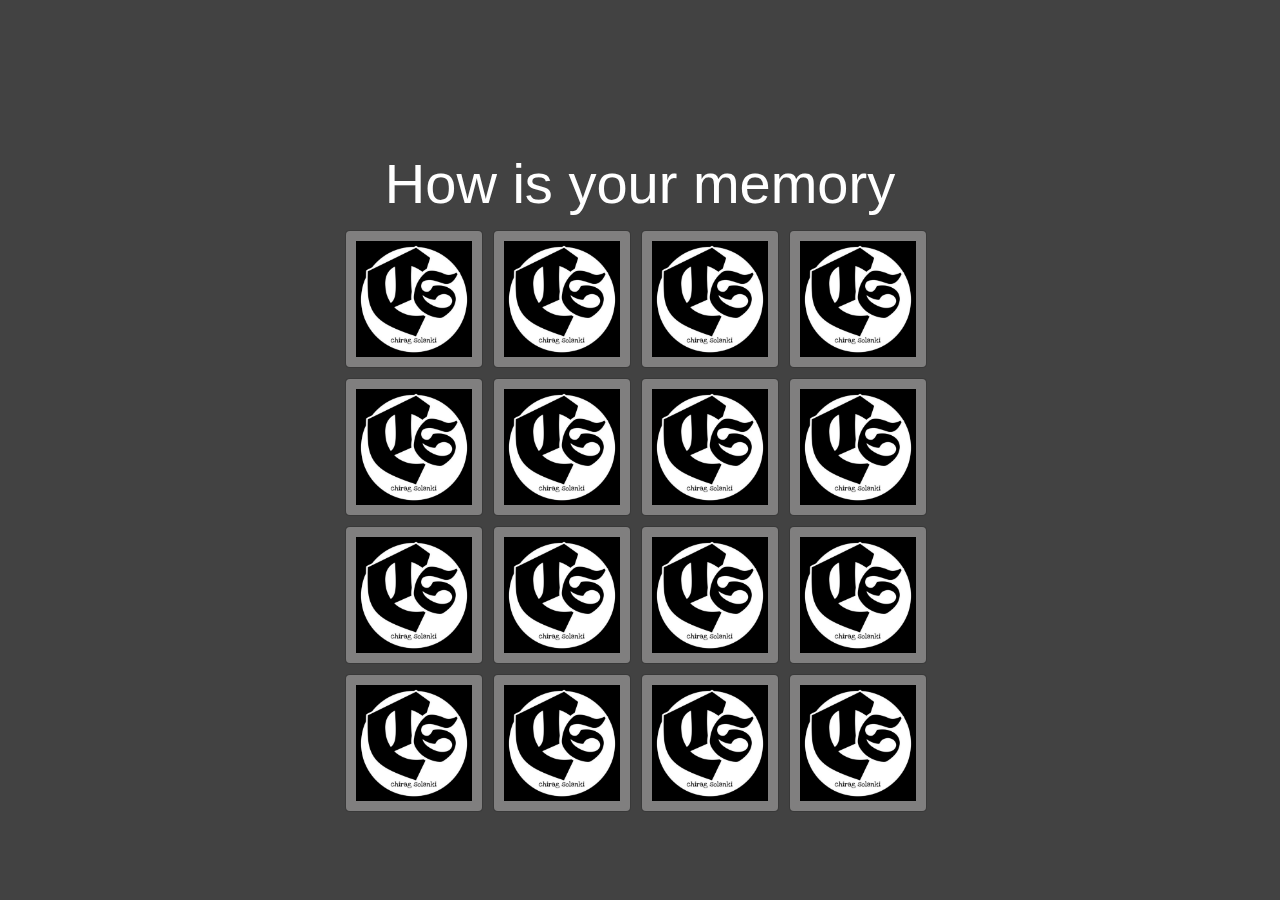
<file: 09 A game to guess smiley/index.html>
<!DOCTYPE html>
<html>

<head>
  <meta charset="UTF-8" />
  <title>CRS</title>
  <link rel="icon" href="logo.jpeg" sizes="16x16" type="image/png" />
  <link rel="stylesheet" href="https://stackpath.bootstrapcdn.com/bootstrap/4.5.0/css/bootstrap.min.css" />
  <link rel="stylesheet" href="styles.css" />
</head>

<body>
  <div class="gameContainer">
    <div class="container">
      <h1 class="text-center text-white display-4">How is your memory</h1>
    </div>
    <div class="card" data-image="evilface">
      <img src="evilface.png" class="front flip" alt="evilface" />
      <img src="logo.jpeg" class="back" alt="lco" />
    </div>
    <div class="card" data-image="evilface">
      <img src="evilface.png" class="front" alt="evilface" />
      <img src="logo.jpeg" class="back" alt="lco" />
    </div>
    <div class="card" data-image="angryface">
      <img src="angryface.png" class="front" alt="angryface" />
      <img src="logo.jpeg" class="back" alt="lco" />
    </div>
    <div class="card" data-image="angryface">
      <img src="angryface.png" class="front" alt="angryface" />
      <img src="logo.jpeg" class="back" alt="lco" />
    </div>
    <div class="card" data-image="coolface">
      <img src="coolface.png" class="front" alt="coolface" />
      <img src="logo.jpeg" class="back" alt="lco" />
    </div>
    <div class="card" data-image="coolface">
      <img src="coolface.png" class="front" alt="coolface" />
      <img src="logo.jpeg" class="back" alt="lco" />
    </div>
    <div class="card" data-image="feverface">
      <img src="feverface.png" class="front" alt="feverface" />
      <img src="logo.jpeg" class="back" alt="feverface" />
    </div>
    <div class="card" data-image="feverface">
      <img src="feverface.png" class="front" alt="feverface" />
      <img src="logo.jpeg" class="back" alt="feverface" />
    </div>
    <div class="card" data-image="vomitface">
      <img src="vomitface.png" class="front" alt="vomitface" />
      <img src="logo.jpeg" class="back" alt="vomitface" />
    </div>
    <div class="card" data-image="vomitface">
      <img src="vomitface.png" class="front" alt="vomitface" />
      <img src="logo.jpeg" class="back" alt="lco" />
    </div>
    <div class="card" data-image="sneezeface">
      <img src="sneezeface.png" class="front" alt="sneezeface" />
      <img src="logo.jpeg" class="back" alt="lco" />
    </div>
    <div class="card" data-image="sneezeface">
      <img src="sneezeface.png" class="front" alt="sneezeface" />
      <img src="logo.jpeg" class="back" alt="lco" />
    </div>
    <div class="card" data-image="mindblownface">
      <img src="mindblownface.png" class="front" alt="mindblownface" />
      <img src="logo.jpeg" class="back" alt="lco" />
    </div>
    <div class="card" data-image="mindblownface">
      <img src="mindblownface.png" class="front" alt="mindblownface" />
      <img src="logo.jpeg" class="back" alt="lco" />
    </div>
    <div class="card" data-image="thinkingface">
      <img src="thinkingface.png" class="front" alt="thinkingface" />
      <img src="logo.jpeg" class="back" alt="lco" />
    </div>
    <div class="card" data-image="thinkingface">
      <img src="thinkingface.png" class="front" alt="thinkingface" />
      <img src="logo.jpeg" class="back" alt="lco" />
    </div>
  </div>
  <script src="index.js"></script>
</body>

</html>
</file>
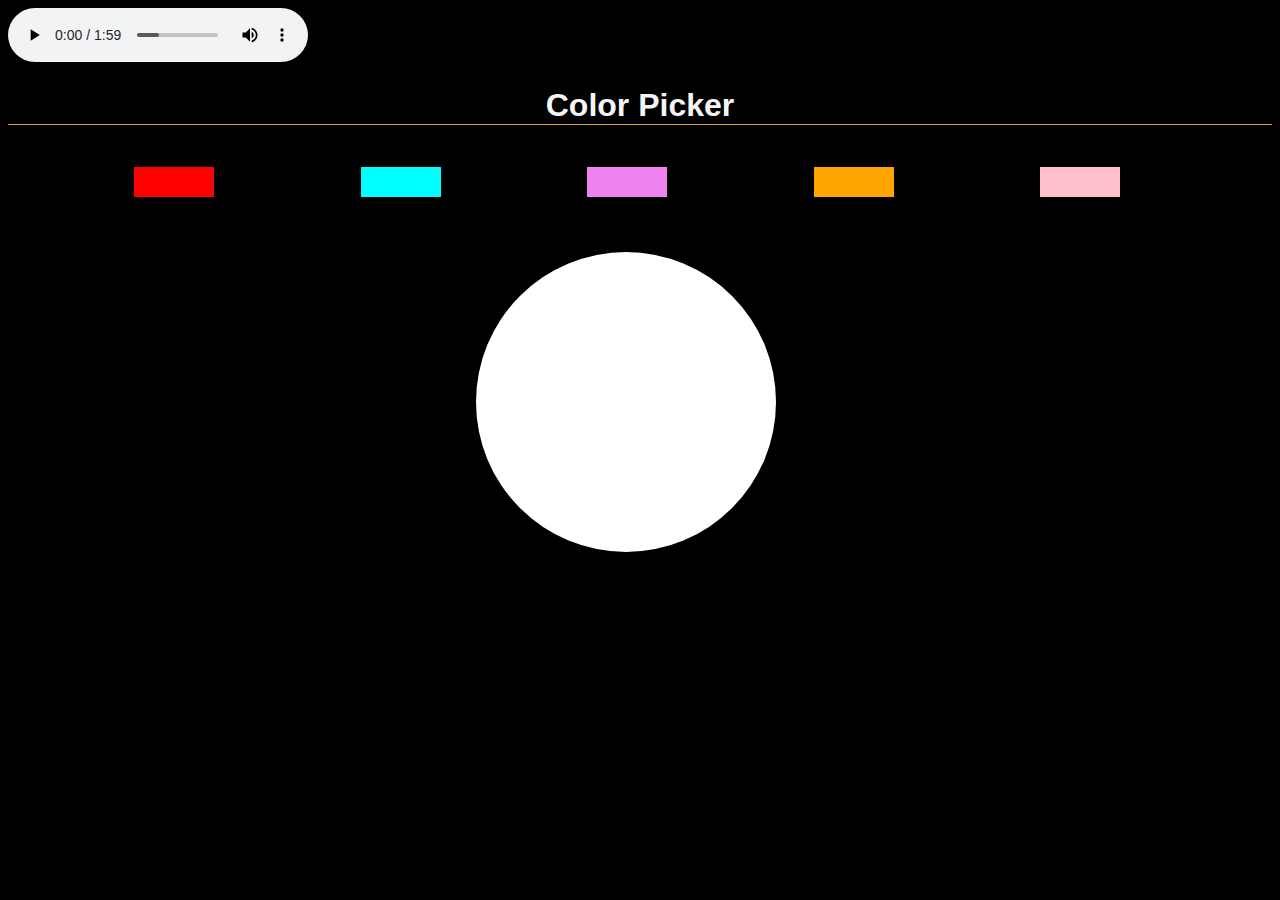
<file: 05 DOM/Color Piker Project/index.html>
<!DOCTYPE html>
<html lang="en">

<head>
    <meta charset="UTF-8">
    <meta http-equiv="X-UA-Compatible" content="IE=edge">
    <meta name="viewport" content="width=device-width, initial-scale=1.0">
    <title>Music App</title>
    <link rel="shortcut icon" href="mylogo.jpeg" type="image/x-icon">
    <link rel="stylesheet" href="style.css">
</head>

<body>
    <audio controls id="music">
        <source src="Mymusic.mp3" type="audio/mpeg">
        Your browser does not support the audio element.
    </audio>
    <div class="color-hover">
        <h1
            style="color:whitesmoke; text-align: center; font-family: 'Lucida Sans', 'Lucida Sans Regular', 'Lucida Grande', 'Lucida Sans Unicode', Geneva, Verdana, sans-serif; font-weight: 700; border-bottom: 1px solid goldenrod;  ">
            Color Picker</h1>
        <div class="color red"></div>
        <div class="color cyan"></div>
        <div class="color violet"></div>
        <div class="color orange"></div>
        <div class="color pink"></div>
    </div>
    <div class="center"></div>
    <script src="script.js"></script>
</body>

</html>
</file>
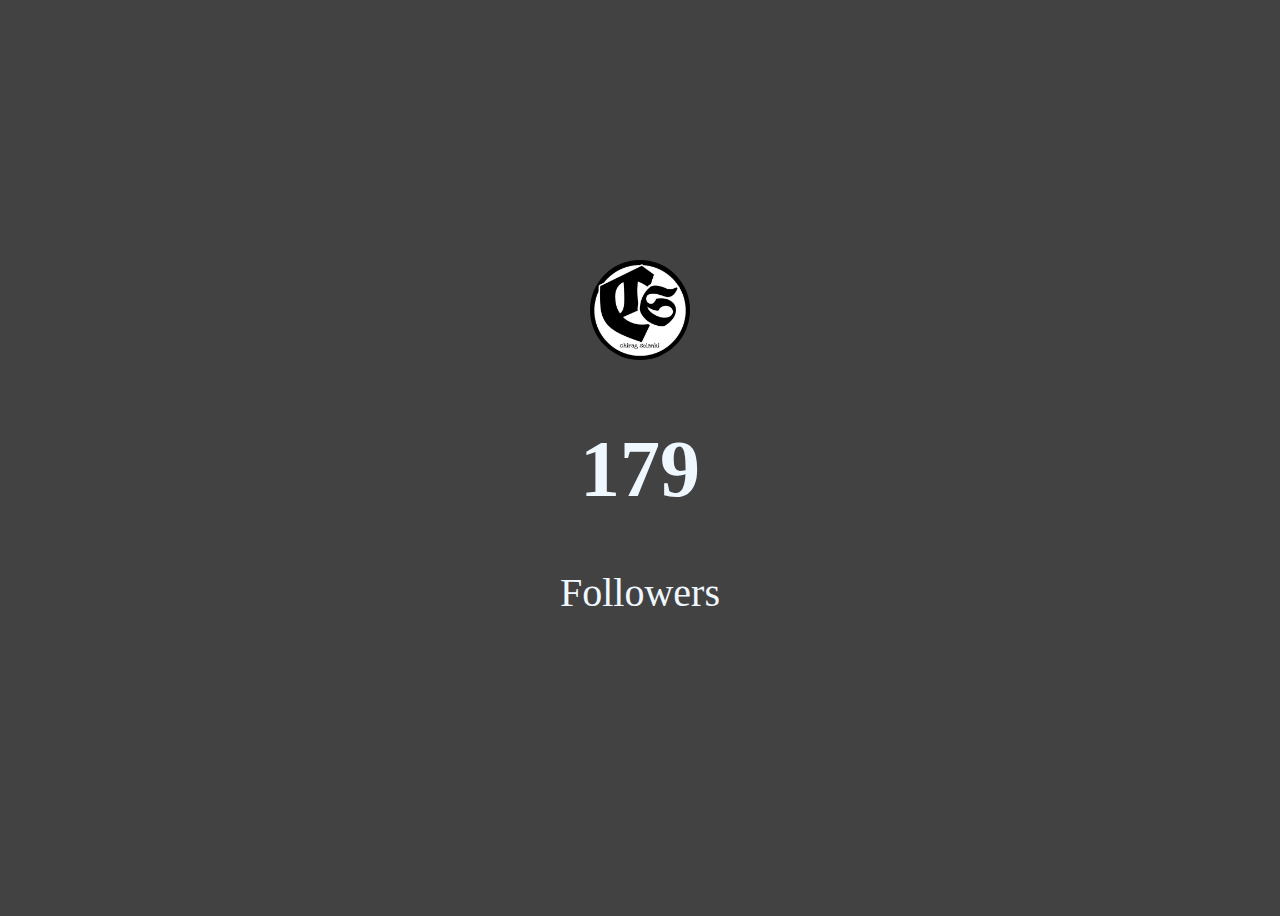
<file: 05 DOM/Counter Project/index.html>
<!DOCTYPE html>
<html lang="en">

<head>
    <meta charset="UTF-8">
    <meta http-equiv="X-UA-Compatible" content="IE=edge">
    <meta name="viewport" content="width=device-width, initial-scale=1.0">
    <title>Counter Project</title>
    <link rel="shortcut icon" href="mylogo.jpeg" type="image/x-icon">
    <link rel=" stylesheet" href="style.css">
</head>

<body>
    <div class="container">
        <img height="100px" src="mylogo.jpeg" alt="LCO" style="border-radius: 50%;">
        <h1 class="counter">1000</h1>
        <p class="followers">Followers</p>
    </div>
    <script src="script.js"></script>
</body>

</html>
</file>
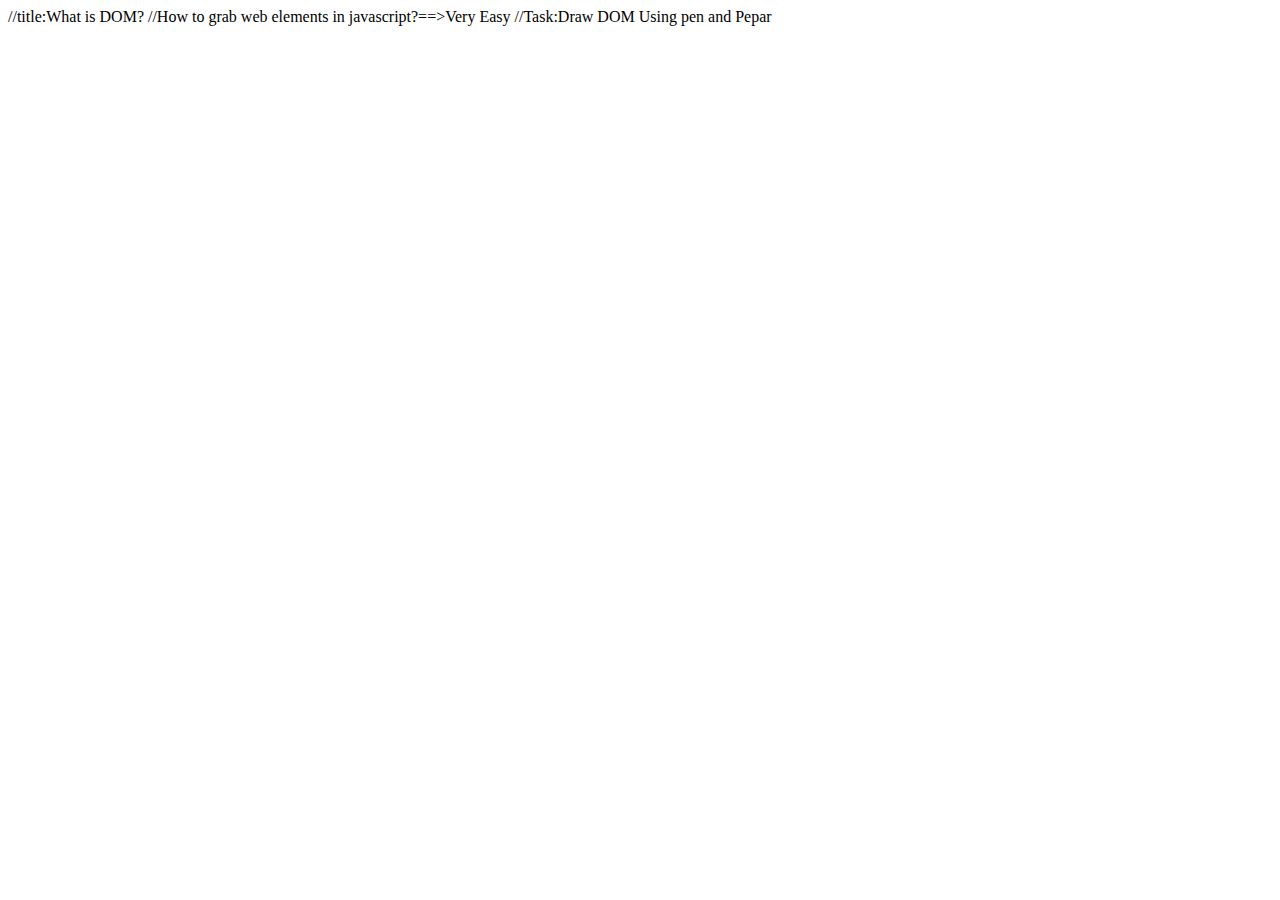
<file: 05 DOM/Dom Basic/index.html>
//title:What is DOM?
//How to grab web elements in javascript?==>Very Easy

//Task:Draw DOM Using pen and Pepar

<!DOCTYPE html>

<head>
    <title>Document</title>
</head>

<body>

    <div class="Header"></div>
    <div class="body"></div>
    <div class="footer"></div>

</body>

</html>
</file>
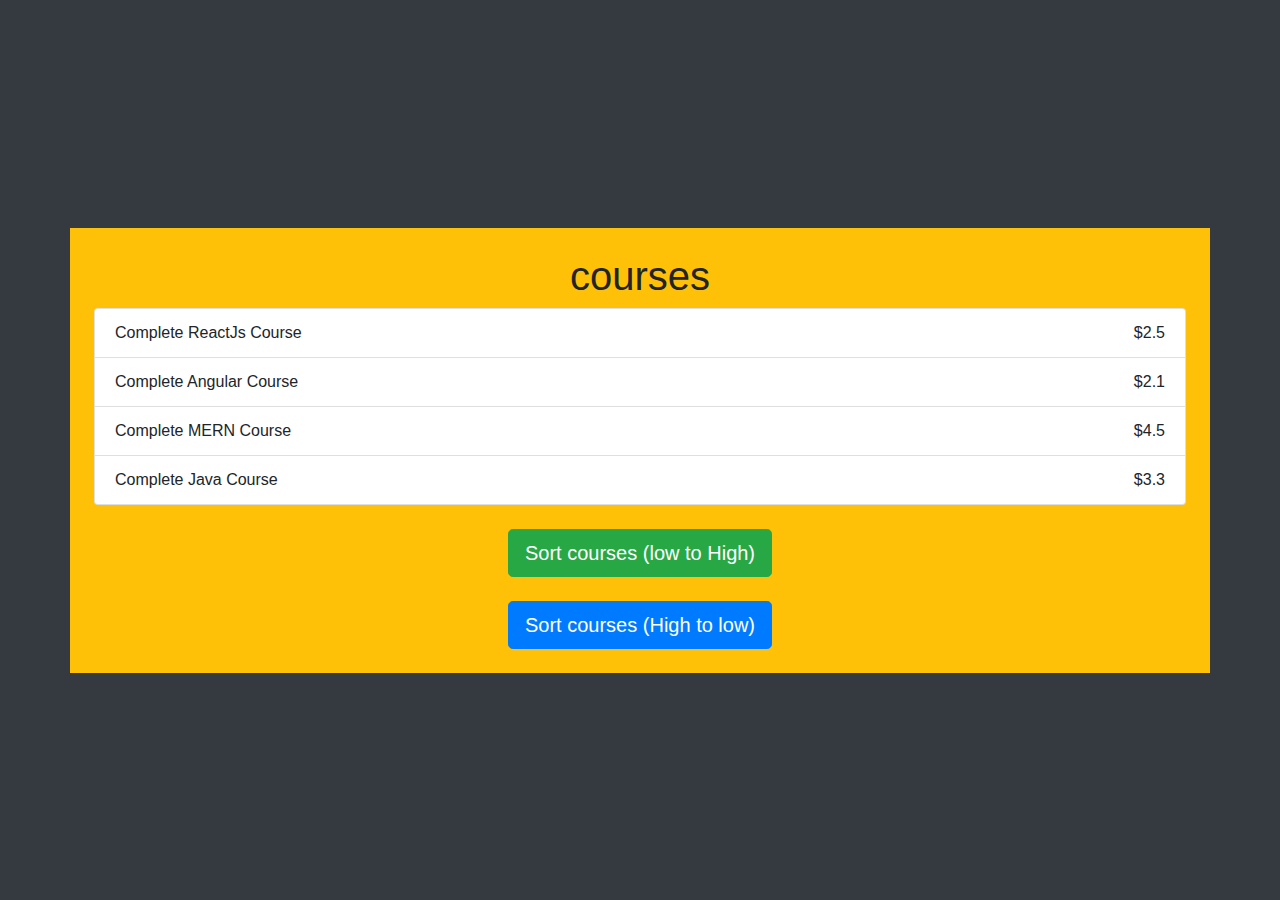
<file: 07 DOM part 2/Couses_List Project/index.html>
<!DOCTYPE html>
<html lang="en">

<head>
  <meta charset="UTF-8" />
  <meta name="viewport" content="width=device-width, initial-scale=1.0" />
  <title>courses</title>
  <link rel="stylesheet" href="./style.css" />
  <link rel="stylesheet" href="https://stackpath.bootstrapcdn.com/bootstrap/4.4.1/css/bootstrap.min.css" />
</head>

<body class="bg-dark">
  <div class="container bg-warning p-4">
    <h1 class="text-center">courses</h1>
    <ul class="list-group">
      <!-- <li class="list-group-item">
        Javascript course<span class="float-right">$ 2.1</span>
      </li> -->
    </ul>
    <button type="button" class="btn btn-success btn-lg mt-4 mx-auto d-block sort-btn">
      Sort courses (low to High)
    </button>
    <button type="button" class="btn btn-primary btn-lg mt-4 mx-auto d-block sort-btn">
      Sort courses (High to low)
    </button>
  </div>

  <script src="./script.js"></script>
</body>

</html>
</file>
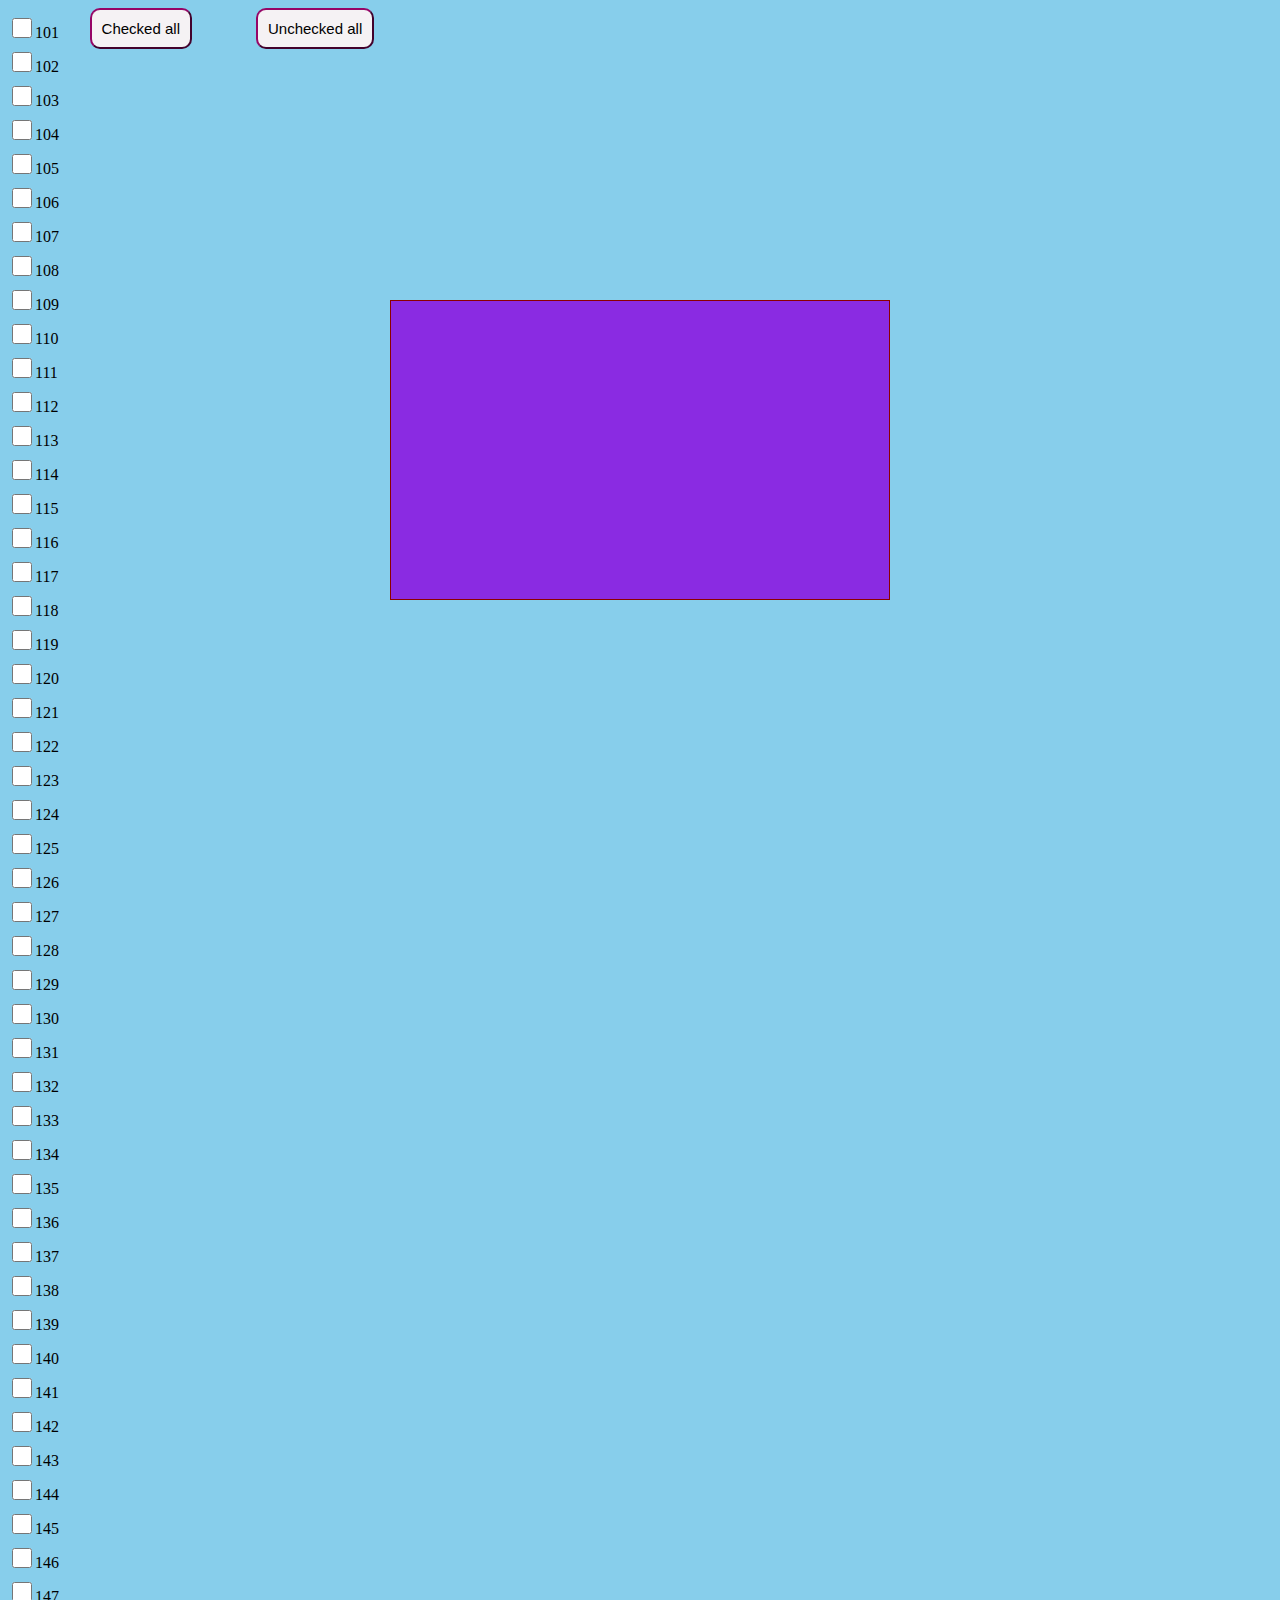
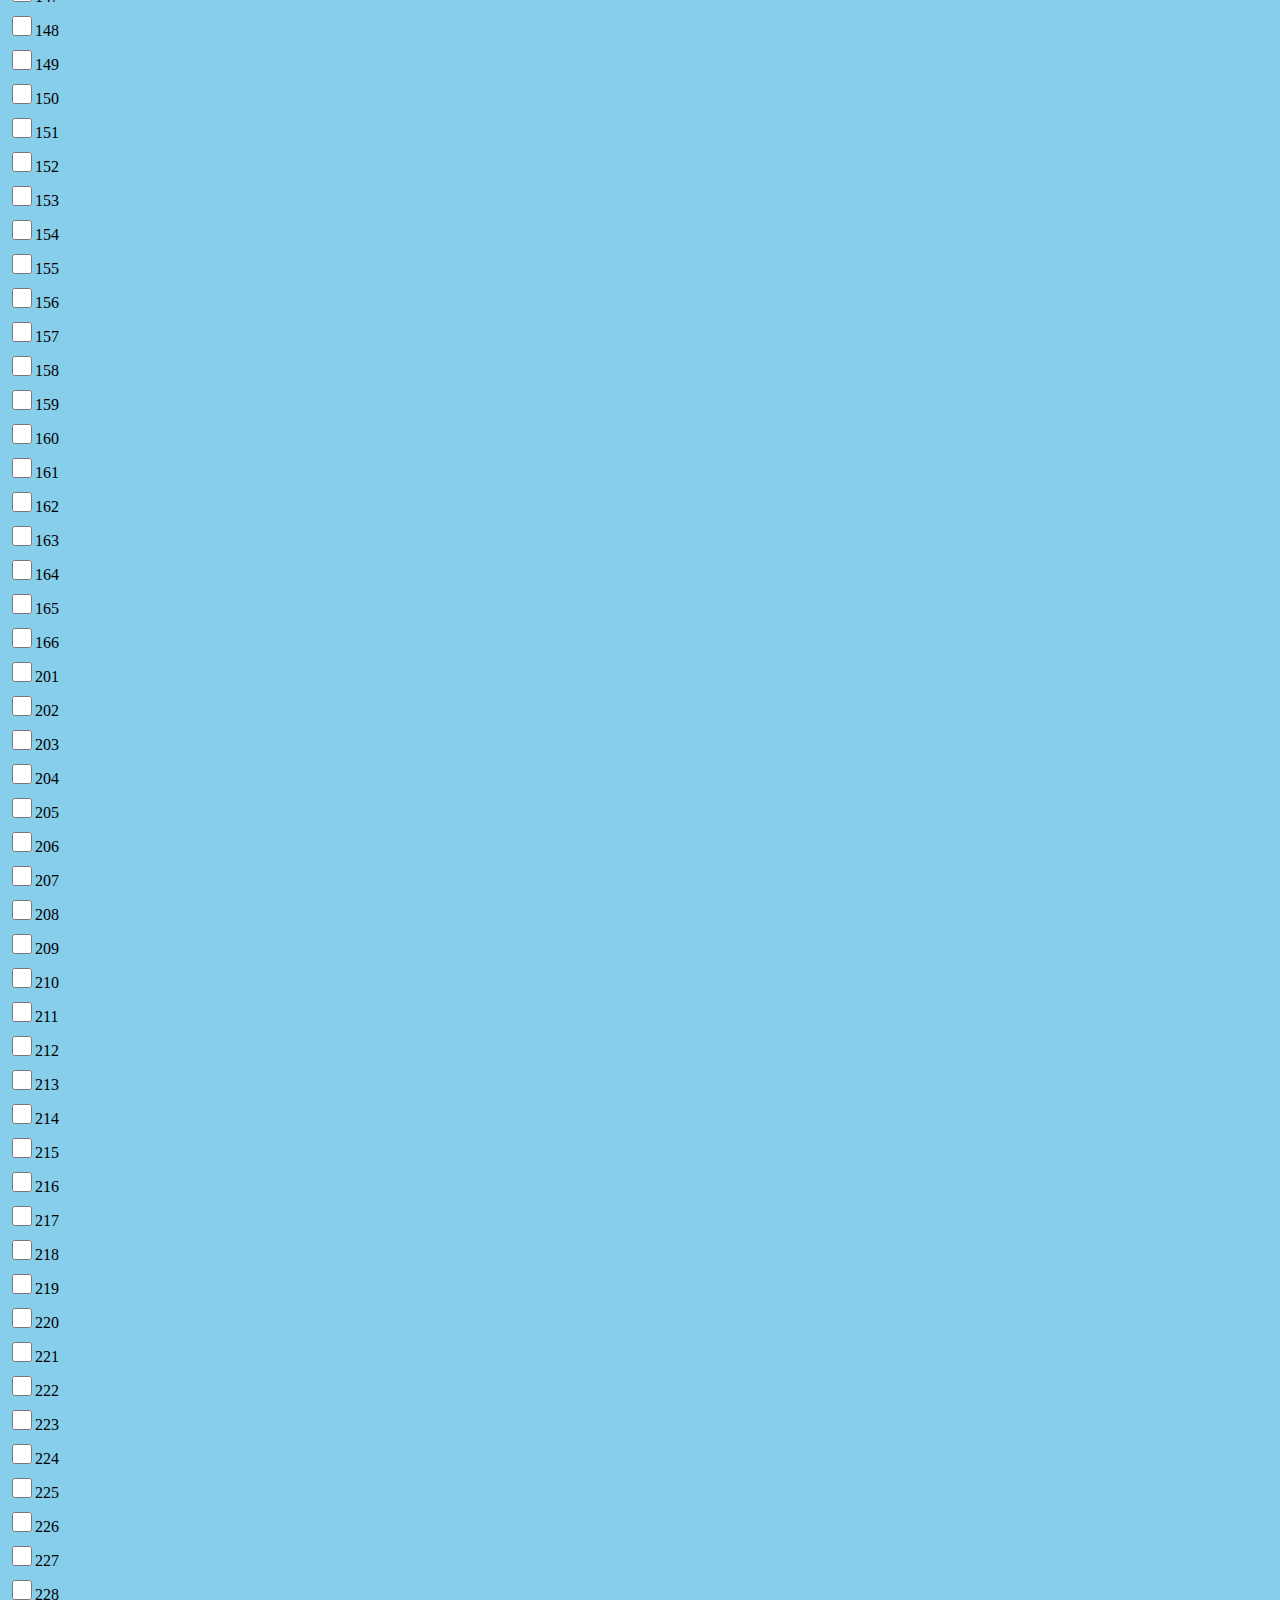
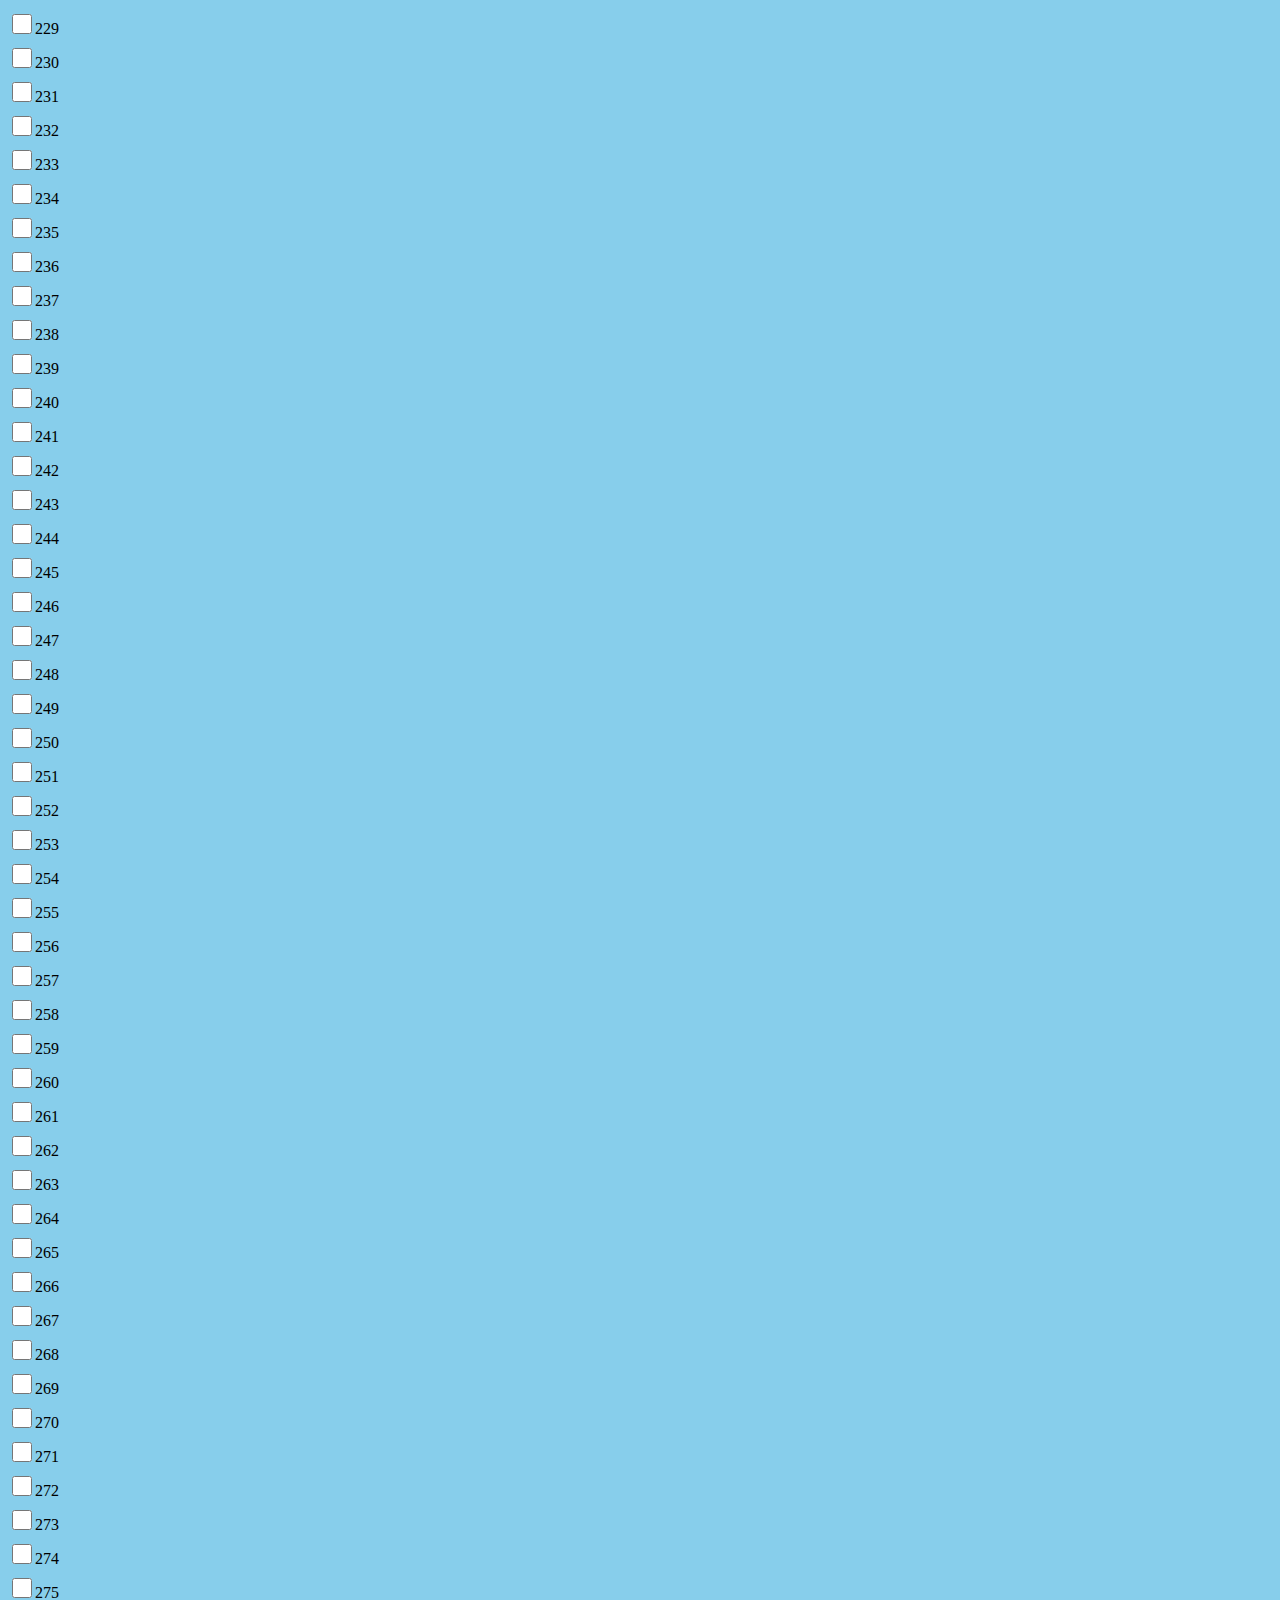
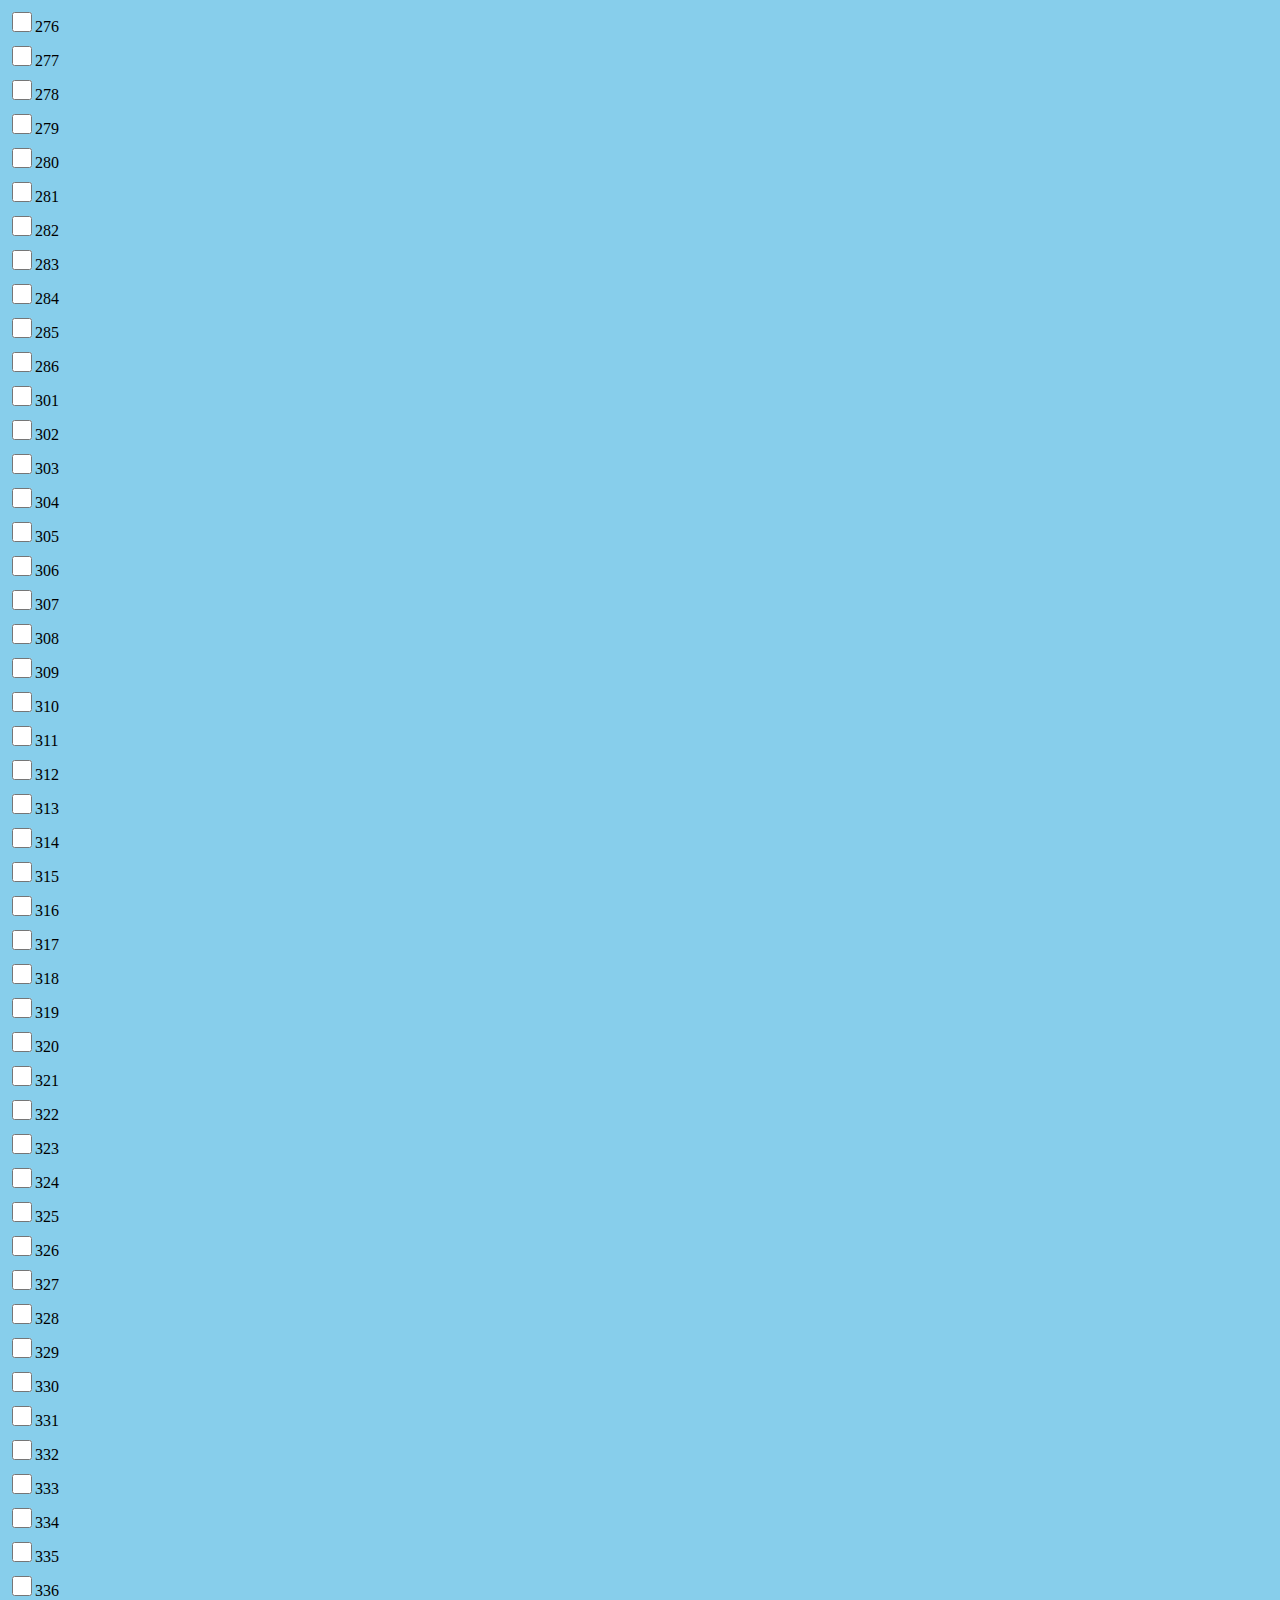
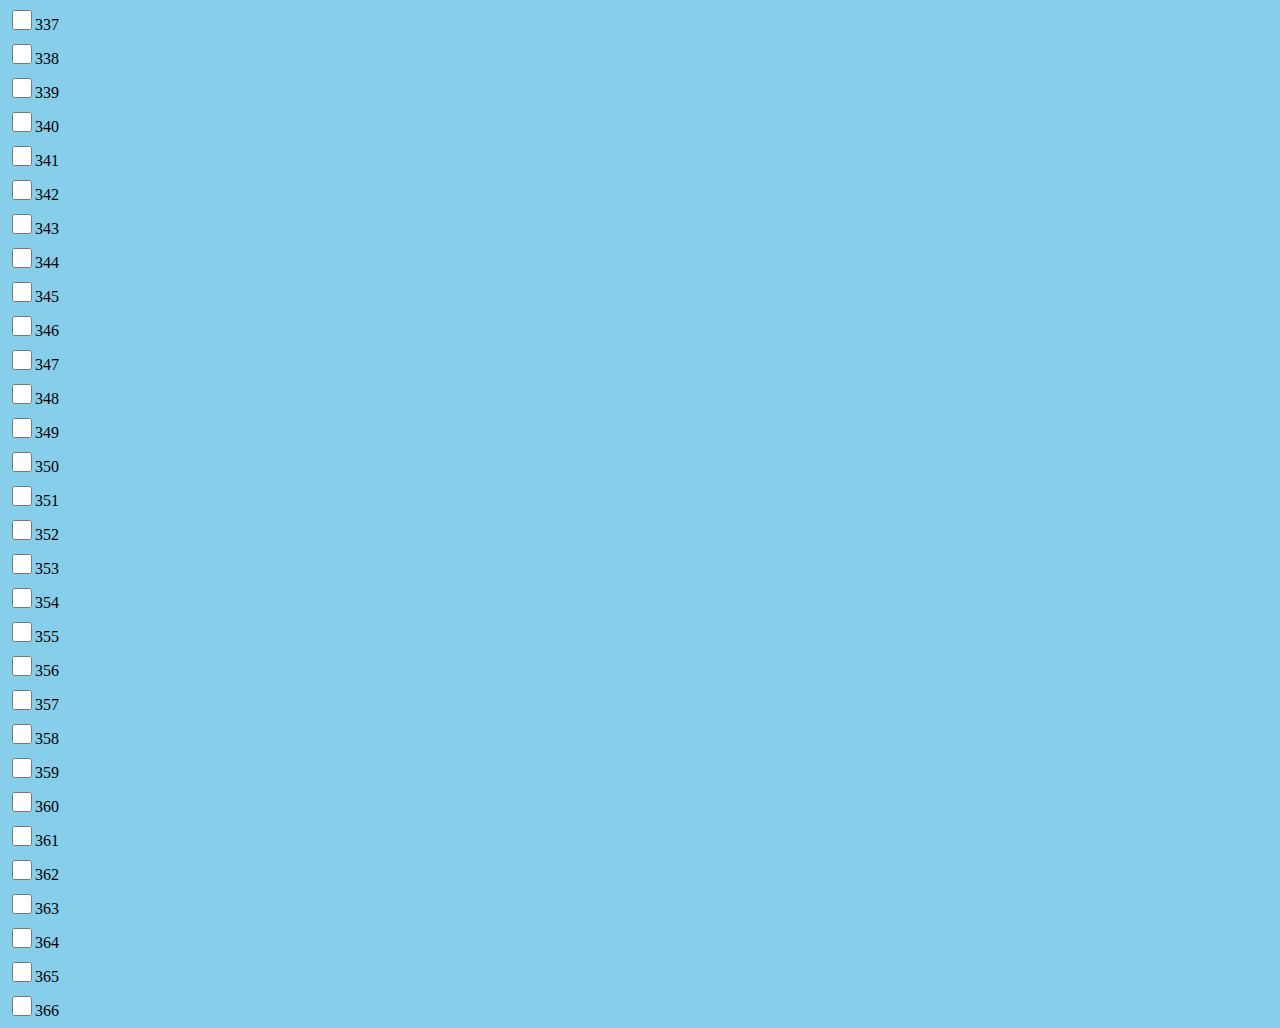
<file: Projects Using Javascript/Attendence sheet Using JS/index.html>
<!DOCTYPE html>
<html>
  <head>
    <meta charset="utf-8" />
    <meta http-equiv="X-UA-Compatible" content="IE=edge" />
    <title>Attendence sheet</title>
    <link rel="stylesheet" href="style.css" />
  </head>
  <body>
    <button onclick="checkall() ,ans()" id="ck">Checked all</button>
    <button onclick="uncheckall(), ans()" id="uk">Unchecked all</button>
    <div class="box" id="ans"></div>
    <script src="script.js"></script>
  </body>
</html>
</file>
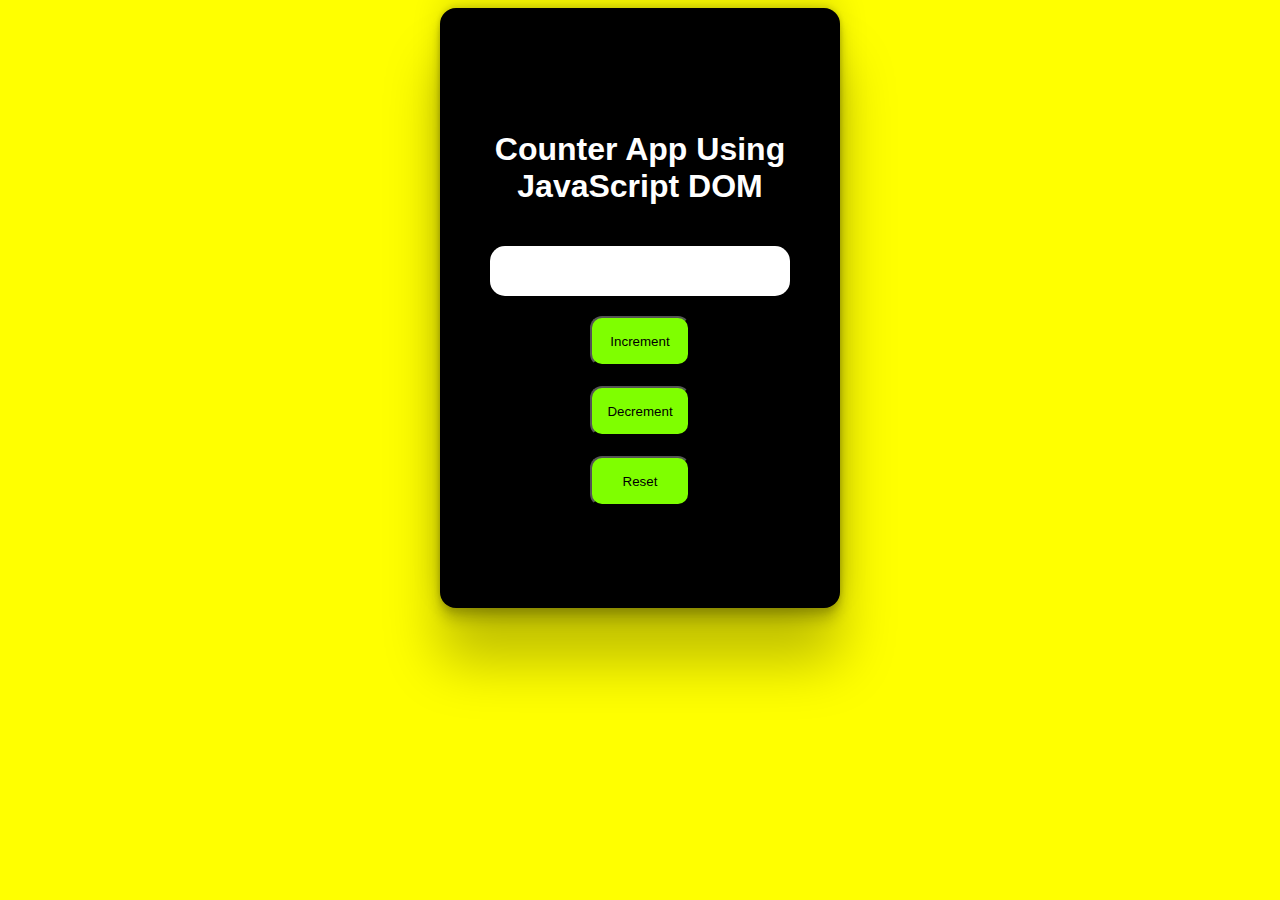
<file: Projects Using Javascript/Counter App Assignment/index.html>
<!DOCTYPE html>
<html lang="en">

<head>
    <meta charset="UTF-8">
    <meta http-equiv="X-UA-Compatible" content="IE=edge">
    <meta name="viewport" content="width=device-width, initial-scale=1.0">
    <title>DOM JavaScript</title>
    <link rel="stylesheet" href="style.css">
</head>

<body>
    <div class="container">
        <h1>Counter App Using JavaScript DOM</h1>
        <div id="counter"></div>
        <button id="increment">Increment</button>
        <button id="decrement">Decrement</button>
        <button id="reset">Reset</button>
    </div>
    <script src="./script.js"></script>
</body>

</html>
</file>
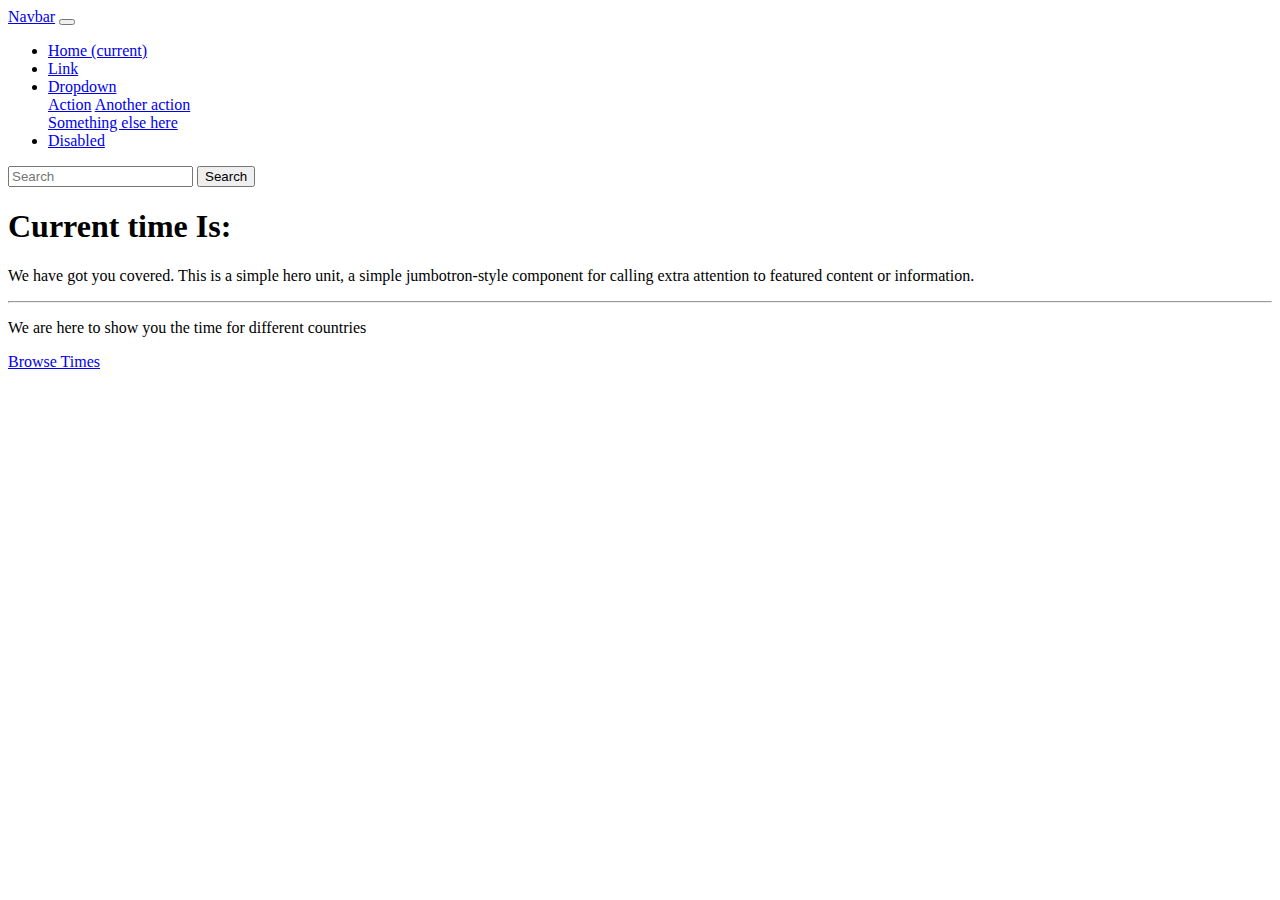
<file: Projects Using Javascript/Digital Clock/index.html>
<!DOCTYPE html>
<html lang="en">

<head>
    <meta charset="UTF-8">
    <meta http-equiv="X-UA-Compatible" content="IE=edge">
    <meta name="viewport" content="width=device-width, initial-scale=1.0">
    <title>Digital Clock</title>
    <!-- Bootstrap CSS -->
    <link rel="stylesheet" href="https://stackpath.bootstrapcdn.com/bootstrap/4.5.0/css/bootstrap.min.css"
        integrity="sha384-9aIt2nRpC12Uk9gS9baDl411NQApFmC26EwAOH8WgZl5MYYxFfc+NcPb1dKGj7Sk" crossorigin="anonymous" />

</head>

<body>
    <nav class="navbar navbar-expand-lg navbar-dark bg-primary">
        <a class="navbar-brand" href="#">Navbar</a>
        <button class="navbar-toggler" type="button" data-toggle="collapse" data-target="#navbarSupportedContent"
            aria-controls="navbarSupportedContent" aria-expanded="false" aria-label="Toggle navigation">
            <span class="navbar-toggler-icon"></span>
        </button>

        <div class="collapse navbar-collapse" id="navbarSupportedContent">
            <ul class="navbar-nav mr-auto">
                <li class="nav-item active">
                    <a class="nav-link" href="#">Home <span class="sr-only">(current)</span></a>
                </li>
                <li class="nav-item">
                    <a class="nav-link" href="#">Link</a>
                </li>
                <li class="nav-item dropdown">
                    <a class="nav-link dropdown-toggle" href="#" id="navbarDropdown" role="button"
                        data-toggle="dropdown" aria-haspopup="true" aria-expanded="false">
                        Dropdown
                    </a>
                    <div class="dropdown-menu" aria-labelledby="navbarDropdown">
                        <a class="dropdown-item" href="#">Action</a>
                        <a class="dropdown-item" href="#">Another action</a>
                        <div class="dropdown-divider"></div>
                        <a class="dropdown-item" href="#">Something else here</a>
                    </div>
                </li>
                <li class="nav-item">
                    <a class="nav-link disabled" href="#" tabindex="-1" aria-disabled="true">Disabled</a>
                </li>
            </ul>
            <form class="form-inline my-2 my-lg-0">
                <input class="form-control mr-sm-2" type="search" placeholder="Search" aria-label="Search" />
                <button class="btn btn-outline-success my-2 my-sm-0" type="submit">
                    Search
                </button>
            </form>
        </div>
    </nav>

    <div class="container my-4">
        <div class="jumbotron">
            <h1 class="display-4">Current time Is: <span id="time"></span></h1>
            <p class="lead">
                We have got you covered. This is a simple hero unit, a simple
                jumbotron-style component for calling extra attention to featured
                content or information.
            </p>
            <hr class="my-4" />
            <p>We are here to show you the time for different countries</p>
            <a class="btn btn-primary btn-lg" href="#" role="button">Browse Times</a>
        </div>
    </div>

    <!-- Optional JavaScript -->
    <script src="https://stackpath.bootstrapcdn.com/bootstrap/4.5.0/js/bootstrap.min.js"
        integrity="sha384-OgVRvuATP1z7JjHLkuOU7Xw704+h835Lr+6QL9UvYjZE3Ipu6Tp75j7Bh/kR0JKI"
        crossorigin="anonymous"></script>
    <script src="script.js"></script>
</body>

</html>
</file>
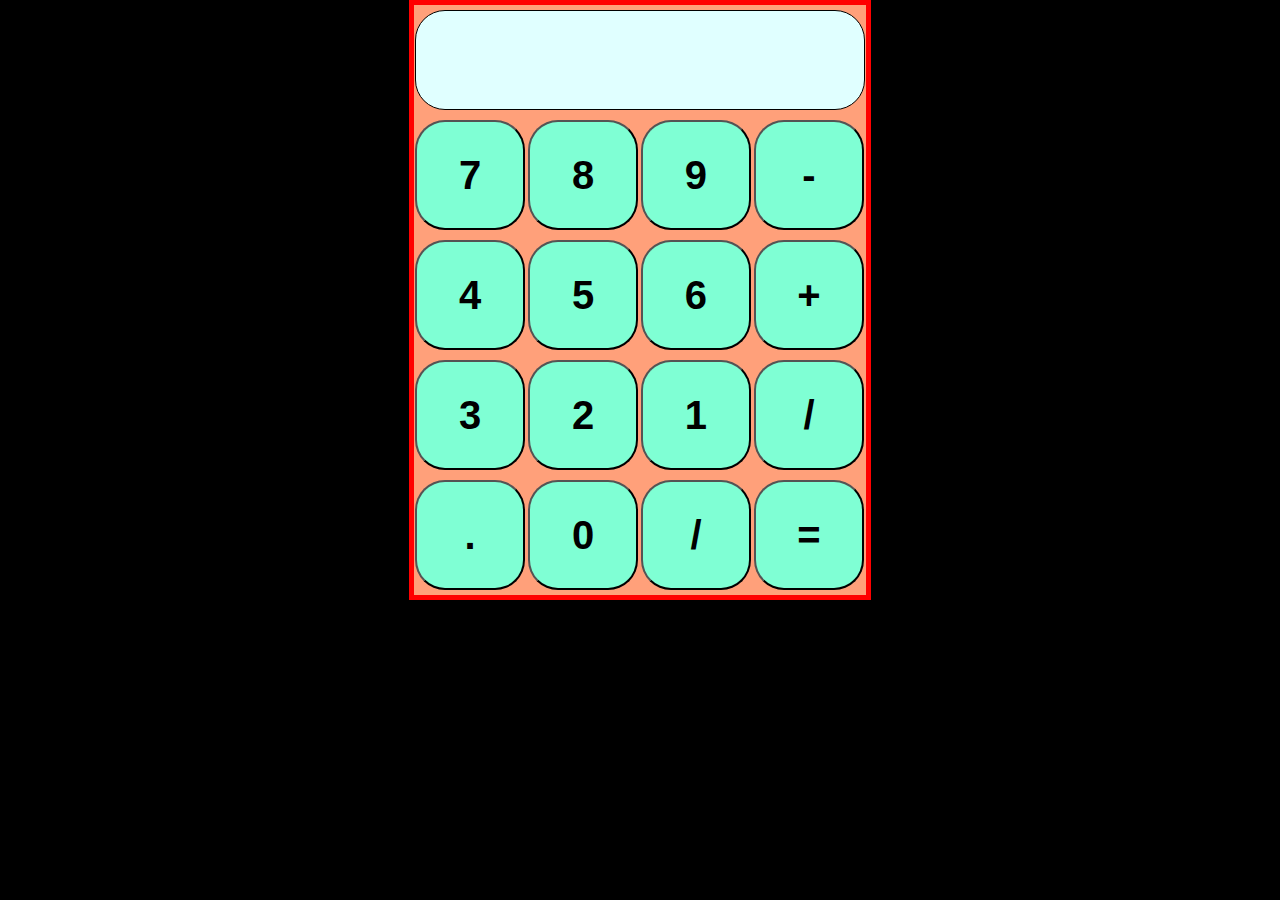
<file: Projects Using Javascript/Simple Calculator/index.html>
<!DOCTYPE html>
<html lang="en">

<head>
  <meta charset="UTF-8" />
  <meta http-equiv="X-UA-Compatible" content="IE=edge" />
  <meta name="viewport" content="width=device-width, initial-scale=1.0" />
  <title>Document</title>
  <link rel="icon" href="logo.jpeg" sizes="16x16" type="image/png" />
  <link rel="stylesheet" href="https://stackpath.bootstrapcdn.com/bootstrap/4.5.0/css/bootstrap.min.css" />
  <link rel="stylesheet" href="style.css" />
</head>

<body>
  <table align="center">
    <tr>
      <td colspan="4">
        <input type="text" id="InputOutput" />
      </td>
    </tr>
    <tr>
      <td><input type="button" value="7" onclick="btnclicked(this)" /></td>
      <td><input type="button" value="8" onclick="btnclicked(this)" /></td>
      <td><input type="button" value="9" onclick="btnclicked(this)" /></td>
      <td><input type="button" value="-" onclick="btnclicked(this)" /></td>
    </tr>
    <tr>
      <td><input type="button" value="4" onclick="btnclicked(this)" /></td>
      <td><input type="button" value="5" onclick="btnclicked(this)" /></td>
      <td><input type="button" value="6" onclick="btnclicked(this)" /></td>
      <td><input type="button" value="+" onclick="btnclicked(this)" /></td>
    </tr>
    <tr>
      <td><input type="button" value="3" onclick="btnclicked(this)" /></td>
      <td><input type="button" value="2" onclick="btnclicked(this)" /></td>
      <td><input type="button" value="1" onclick="btnclicked(this)" /></td>
      <td><input type="button" value="/" onclick="btnclicked(this)" /></td>
    </tr>
    <tr>
      <td><input type="button" value="." onclick="btnclicked(this)" /></td>
      <td><input type="button" value="0" onclick="btnclicked(this)" /></td>
      <td><input type="button" value="/" onclick="btnclicked(this)" /></td>
      <td><input type="button" value="=" onclick="btnclicked(this)" /></td>
    </tr>
  </table>
</body>
<script src="script.js"></script>

</html>
</file>
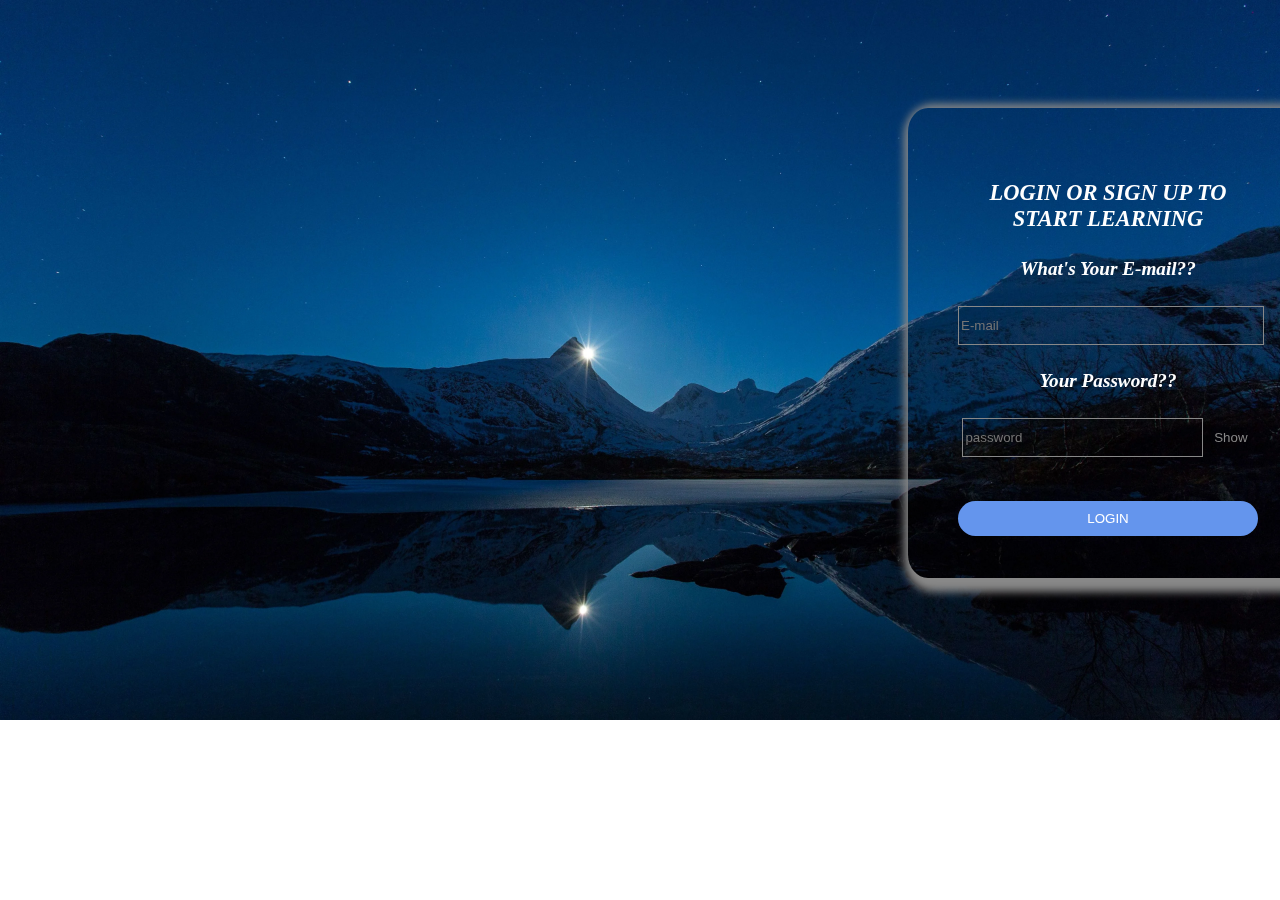
<file: Projects Using Javascript/Simple login form/index.html>
<!DOCTYPE html>
<html>
  <head>
    <meta charset="utf-8" />
    <meta name="viewport" content="width=device-width, initial-scale=1" />
    <title>DOM</title>
    <link rel="stylesheet" href="style.css" />
  </head>
  <body>
    <div id="main">
      <div id="ans"></div>
      <h3>LOGIN OR SIGN UP TO START LEARNING</h3>
      <h4>What's Your E-mail??</h4>
      <input
        type="text"
        id="email"
        placeholder="E-mail"
        style="border: 1px solid #888888"
      />
      <h4>Your Password??</h4>
      <input
        type="password"
        id="password"
        placeholder="password"
        style="border: 1px solid #888888"
      />
      <button id="passwordshowhide" onclick="passwordsh()" style="border: 0px">
        Show
      </button>
      <br />
      <br />
      <span id="errpassword"></span><br />
      <button
        id="login"
        type="submit"
        onclick="submitdata()"
        style="border: 0px"
      >
        LOGIN</button
      ><br />
      <!-- <span id="donepassword" style="color: green"></span> -->
      <script src="script.js"></script>
    </div>
  </body>
</html>
</file>
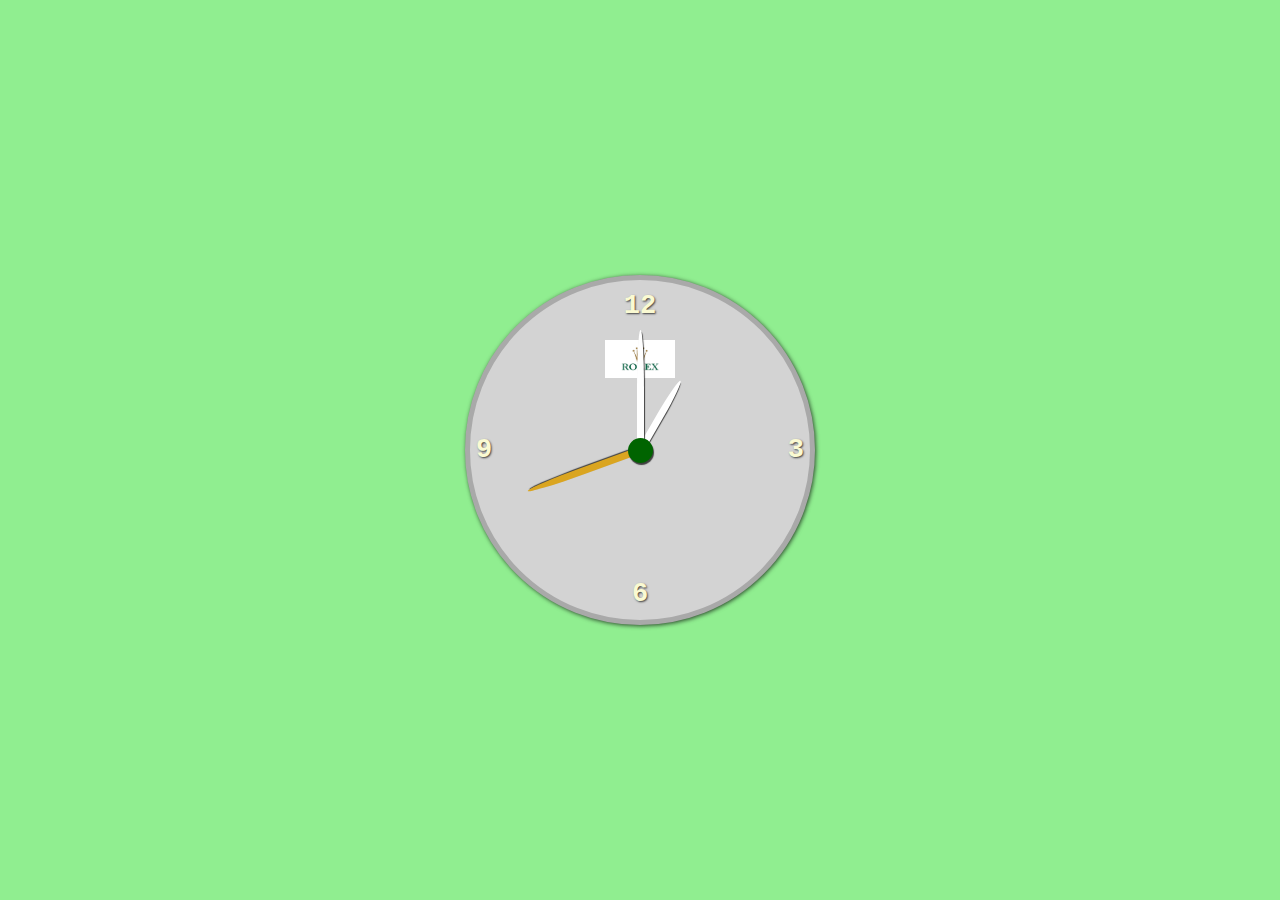
<file: Projects Using Javascript/Wall Clock/index.html>
<!DOCTYPE html>
<html lang="en">

<head>
    <meta charset="UTF-8">
    <meta http-equiv="X-UA-Compatible" content="IE=edge">
    <meta name="viewport" content="width=device-width, initial-scale=1.0">
    <title>CLOCK</title>
    <link rel="icon" href="logo3.png" sizes="16x16" type="image/png" />
    <link rel="stylesheet" href="https://stackpath.bootstrapcdn.com/bootstrap/4.5.0/css/bootstrap.min.css" />
    <link rel="stylesheet" href="style.css" />
</head>

<body>
    <div class="clock">
        <div class="numbers">
            <div class="twelve">12</div>
            <div class="three">3</div>
            <div class="six">6</div>
            <div class="nine">9</div>
        </div>
        <div class="arrows">
            <div class="hour"></div>
            <div class="minute"></div>
            <div class="second"></div>
        </div>
        <img src="rolex-min.jpg" alt="logo">
    </div>
    <script src="script.js"></script>
</body>

</html>
</file>
<file: 09 A game to guess smiley/styles.css>
* {
  margin: 0;
  padding: 0;
  box-sizing: border-box;
}

body {
  height: 100vh;
  background-color: rgb(66, 66, 66);
  display: flex;
}

.gameContainer {
  width: 600px;
  height: 600px;
  margin: auto;
  display: flex;
  flex-wrap: wrap;
  perspective: 1000px;
}

.card {
  width: 23%;
  height: 23%;
  margin: 5px;
  position: relative;
  transform-style: preserve-3d;
  transition: transform 0.3s;
  cursor: pointer;
  background-color: transparent;
}

.card:active {
  transform: scale(0.95);
  transition: transform 0.2s ease-in-out;
}

.card.flip {
  transform: rotateY(180deg);
  cursor: pointer;
}

.front,
.back {
  background-color: #807f7f;
  width: 100%;
  height: 100%;
  padding: 10px;
  border-radius: 4px;
  position: absolute;
  backface-visibility: hidden;
}

.front {
  transform: rotateY(180deg);
}
</file>
<file: 05 DOM/Color Piker Project/style.css>
body {
  background-color: black;
}
.red {
  background-color: red;
}
.cyan {
  background-color: cyan;
}
.violet {
  background-color: violet;
}
.orange {
  background-color: orange;
}
.pink {
  background-color: pink;
}

.color {
  width: 80px;
  height: 30px;
  margin: 20px;
  display: flex;
  justify-content: center;
  align-items: center;
  align-content: center;
  float: left;
  margin-left: 10%;
  cursor: pointer;
}

.center {
  width: 300px;
  height: 300px;
  border-radius: 100%;
  background-color: white;
  display: flex;
  justify-items: center;
  align-items: center;
  margin-left: 37%;
  margin-top: 10%;
}
</file>
<file: 05 DOM/Counter Project/style.css>
body{
    background-color: rgb(66, 66, 66);
    display: flex;
    justify-content: center;
    align-items: center;
    min-height: 100vh;
    font-size: 40px;
    text-align: center;
    color: aliceblue;
}

.description{
    transition: 0.9s ease-in-out;
}
</file>
<file: 07 DOM part 2/Couses_List Project/style.css>
body {
  background-color: rgb(66, 66, 66);
  display: flex;
  justify-content: center;
  align-items: center;
  min-height: 100vh;
}
</file>
<file: Projects Using Javascript/Attendence sheet Using JS/style.css>
body {
  background: skyblue;
  box-shadow: transparent;
  box-decoration-break: ;
}
.box {
  box-sizing: border-box;
  width: 500px;
  height: 300px;
  border: 1px solid darkred;
  position: fixed;
  top: 50%;
  left: 50%;
  transform: translate(-50%, -50%);
  background-color: blueviolet;
  box-shadow: 0px 0px 70px 9x rgba(0, 0, 0, 0.5);
}
.box:hover {
  background-color: #ebebdd;
}
#ck {
  padding: 10px;
  border-color: #960566;
  background-color: #f5f2f4;
  border-radius: 10px;
  position: fixed;
  left: 7%;
  font-size: 15px;
  font-family: sans-serif;
}
#ck:hover {
  background-color: ghostwhite;
  border: 2px solid black;
}
#uk {
  padding: 10px;
  border-color: #960566;
  background-color: #f5f2f4;
  border-radius: 10px;
  position: fixed;
  left: 20%;
  font-size: 15px;
  font-family: sans-serif;
}
#uk:hover {
  background-color: #ebebdd;
  border: 1px solid black;
}
#ck:hover {
  background-color: #ebebdd;
  border: 1px solid black;
}
input[type="checkbox"] {
  width: 20px;
  height: 20px;
  margin-top: 10px;
}
div {
  width: 100px;
  height: 100px;
  background-color: red;
  animation-name: example;
  animation-duration: 10s;
}

@keyframes example {
  0% {
    background-color: red;
  }
  25% {
    background-color: yellow;
  }
  50% {
    background-color: blue;
  }
  100% {
    background-color: green;
  }
}
</file>
<file: Projects Using Javascript/Counter App Assignment/style.css>
* {
  background-color: yellow;
  font-family: Verdana, Geneva, Tahoma, sans-serif;
}

body {
  display: flex;
  align-items: center;
  justify-content: center;
}

.container {
  width: 400px;
  height: 600px;
  background-color: black;
  color: white;
  display: flex;
  flex-direction: column;
  gap: 20px;
  align-items: center;
  justify-content: center;
  text-align: center;
  font-weight: 800;
  border-radius: 16px;
  box-shadow: rgba(0, 0, 0, 0.25) 0px 54px 55px,
    rgba(0, 0, 0, 0.12) 0px -12px 30px, rgba(0, 0, 0, 0.12) 0px 4px 6px,
    rgba(0, 0, 0, 0.17) 0px 12px 13px, rgba(0, 0, 0, 0.09) 0px -3px 5px;
  position: relative;
}

h1 {
  color: black;
  background-color: black;
  color: white;
}

button {
  width: 100px;
  height: 50px;
  border-radius: 12px;
  background-color: chartreuse;
}

#counter {
  width: 300px;
  height: 50px;
  background-color: white;
  color: black;
  font-size: 2rem;
  border-radius: 15px;
}
</file>
<file: Projects Using Javascript/Simple Calculator/style.css>
#InputOutput {
  width: 450px;
  height: 100px;
  background-color: lightcyan;
  border: 1px solid black;
}
input {
  width: 110px;
  height: 110px;
  font-weight: bolder;
  font-size: xx-large;
  border-radius: 30px;
  /* margin-left: 10px; */
  background-color: aquamarine;
  font-family:'Lucida Sans', 'Lucida Sans Regular', 'Lucida Grande', 'Lucida Sans Unicode', Geneva, Verdana, sans-serif;
    font-size: 40px;
}

table {
  width: 450px;
  height: 600px;
  border: 5px solid red;
}

tr td {
  background-color: lightsalmon;
  box-sizing: border-box;
  align-items: center;
  justify-content: center;
}

body {
  background-color: black;
}
</file>
<file: Projects Using Javascript/Simple login form/style.css>
/* * {
  padding: 0;
  margin: 0;
} */
body {
  background-image: url(third4k.webp);
  background-repeat: no-repeat;
  background-size: 100%;
  color: white;
}
#main {
  font-style: italic;
  font-family: "Poppins";
  font-size: larger;
  background: transparent;
  margin-left: 900px;
  position: fixed;
  margin-top: 100px;
  padding: 50px;
  padding-bottom: 120px;
  width: 300px;
  height: 300px;
  text-align: center;
  color: white;
  /* border: 1px solid white; */
  border-radius: 5%;
  box-shadow: 5px 5px 9px 9px #888888;
}
#main:hover {
  width: 310px;
  height: 310px;
}
#login {
  border-radius: 1cm;
  background-color: #6495ed;
  /* background: transparent; */
  width: 300px;
  height: 35px;
  text-align: center;
  color: white;
  /* border: 1px solid black; */
}
#email {
  background: transparent;
  width: 300px;
  height: 35px;
  color: white;
  /* background-color: white; */
  /* border: 1px solid black; */
}
#password {
  background: transparent;
  width: 235px;
  height: 35px;
  color: white;
  /* border: 1px solid black; */
}
#passwordshowhide {
  background: transparent;
  color: #888888;
}
</file>
<file: Projects Using Javascript/Wall Clock/style.css>
body {
  padding: 0;
  margin: 0;
  background-color: lightgreen;
  font-family: "Courier New", Courier, monospace;
  height: 100vh;
  display: flex;
  justify-content: center;
  align-items: center;
}

img {
  width: 70px;
  position: absolute;
  left: 50%;
  transform: translateX(-50%);
  top: 60px;
  z-index: 2;
}

.clock {
  position: relative;
  background-color: lightgray;
  width: 350px;
  height: 350px;
  border-radius: 50%;
  border: 5px solid darkgrey;
  box-shadow: 1px 1px 4px rgba(0, 0, 0, 0.7);
}

.numbers div {
  position: absolute;
  font-size: 27px;
  font-weight: bold;
  color: lightgoldenrodyellow;
  text-shadow: 1px 1px 2px rgba(0, 0, 0, 0.7);
}

.twelve {
  top: 6px;
  left: 50%;
  transform: translateX(-50%);
}

.three {
  right: 6px;
  top: 50%;
  transform: translateY(-50%);
}

.six {
  bottom: 6px;
  left: 50%;
  transform: translateX(-50%);
}

.nine {
  left: 6px;
  top: 50%;
  transform: translateY(-50%);
}

.arrows {
  display: flex;
  width: 100%;
  height: 100%;
  justify-content: center;
  align-items: center;
}

.arrows::before {
  content: "";
  width: 25px;
  height: 25px;
  background-color: darkgreen;
  border-radius: 50%;
  box-shadow: 1px 2px 1px rgba(0, 0, 0, 0.7);
  z-index: 4;
}

.arrows div {
  background-color: white;
  width: 7px;
  height: 120px;
  position: absolute;
  transform-origin: bottom center;
  bottom: 50%;
  z-index: 3;
  border-radius: 50% 50% 0 0;
  box-shadow: 1px 2px 1px rgba(0, 0, 0, 0.7);
}

.arrows .hour {
  height: 80px;
  transform: rotate(30deg);
}

.arrows .second {
  transform: rotate(250deg);
  background-color: goldenrod;
}
</file>
